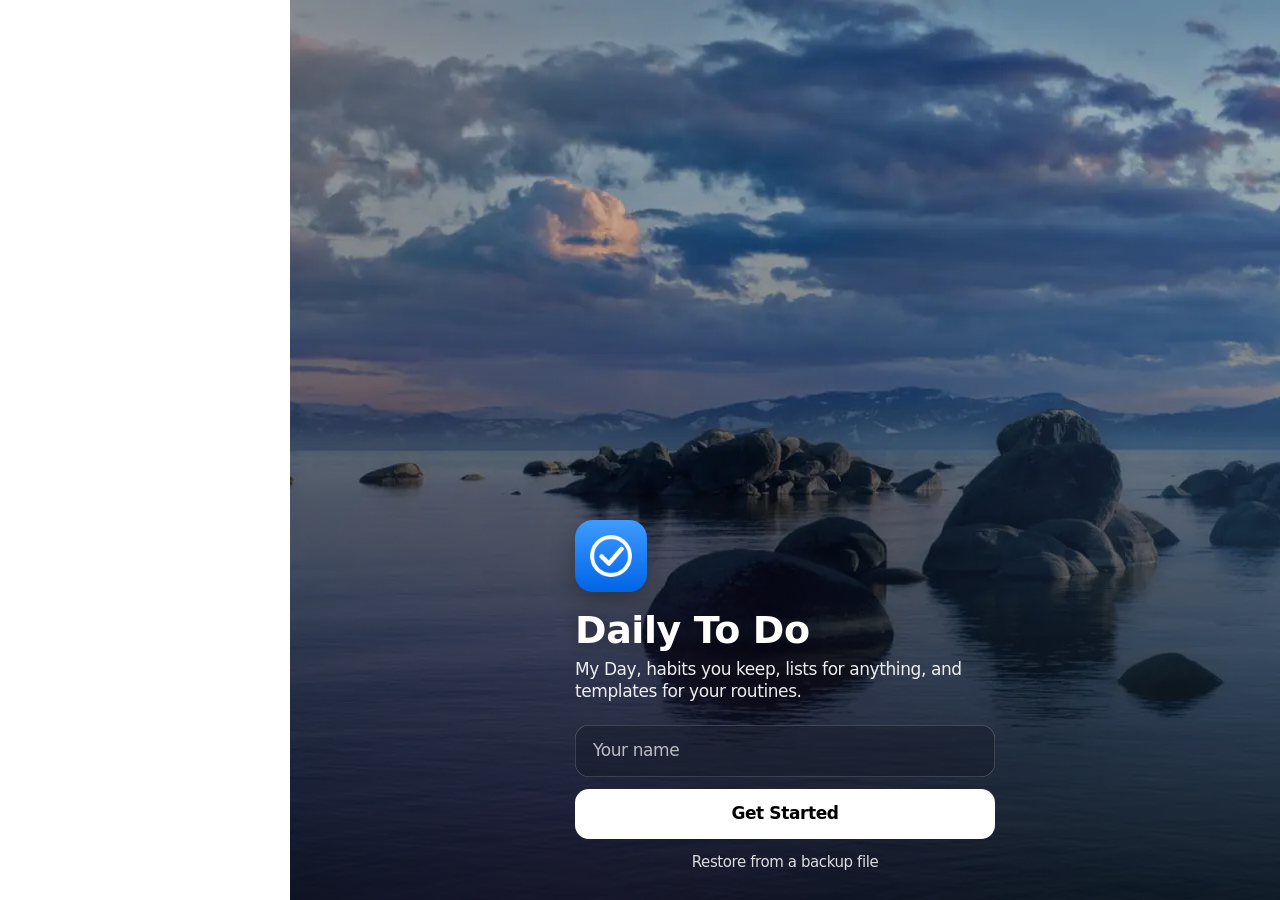
<file: index.html>
<!doctype html>
<html lang="en">
<head>
<meta charset="utf-8">
<meta name="viewport" content="width=device-width, initial-scale=1, viewport-fit=cover">
<meta name="apple-mobile-web-app-capable" content="yes">
<meta name="mobile-web-app-capable" content="yes">
<meta name="apple-mobile-web-app-status-bar-style" content="default">
<meta name="apple-mobile-web-app-title" content="To Do">
<meta name="theme-color" content="#f2f2f7" media="(prefers-color-scheme: light)">
<meta name="theme-color" content="#000000" media="(prefers-color-scheme: dark)">
<meta name="description" content="My Day, habits, lists for anything and reusable templates.">
<title>Daily To Do</title>
<link rel="manifest" href="manifest.webmanifest">
<link rel="icon" href="icons/icon-192.png">
<link rel="apple-touch-icon" href="icons/apple-touch-icon.png">
<link rel="stylesheet" href="app.css">
</head>
<body>
<div id="shell">
  <aside id="sidebar" aria-label="Lists"></aside>
  <main id="app" aria-live="polite"></main>
</div>
<div id="sheets"></div>
<div id="toast" role="status" hidden></div>
<script src="app.js"></script>
<script src="butler.js"></script>
</body>
</html>
</file>
<file: app.css>
/* Daily To Do — one design language: iOS system colours, SF-style glyphs, grouped insets, translucent bars. */
:root {
  --bg: #f2f2f7; --bg-2: #ffffff; --card: #ffffff; --card-2: #f2f2f7; --elev: #ffffff;
  --label: #000; --label-2: rgba(60, 60, 67, .6); --label-3: rgba(60, 60, 67, .3); --label-4: rgba(60, 60, 67, .18);
  --sep: rgba(60, 60, 67, .29); --fill: rgba(120, 120, 128, .12); --fill-2: rgba(120, 120, 128, .2);
  --accent: #007aff; --red: #ff3b30; --green: #34c759; --orange: #ff9500; --yellow: #ffcc00; --indigo: #5856d6; --gray: #8e8e93;
  --bar: rgba(249, 249, 249, .82); --glass: rgba(255, 255, 255, .7); --scrim: rgba(0, 0, 0, .28);
  --shadow: 0 12px 40px rgba(0, 0, 0, .14); --card-shadow: 0 1px 1px rgba(0, 0, 0, .03);
  --menu: rgba(250, 250, 250, .86);
  --r: 12px; --r-lg: 22px;
  --tabbar: calc(50px + env(safe-area-inset-bottom)); --side: 0px;
  color-scheme: light;
}
:root[data-theme="dark"] {
  --bg: #000; --bg-2: #1c1c1e; --card: #1c1c1e; --card-2: #2c2c2e; --elev: #2c2c2e;
  --label: #fff; --label-2: rgba(235, 235, 245, .6); --label-3: rgba(235, 235, 245, .3); --label-4: rgba(235, 235, 245, .16);
  --sep: rgba(84, 84, 88, .65); --fill: rgba(120, 120, 128, .24); --fill-2: rgba(120, 120, 128, .36);
  --accent: #0a84ff; --red: #ff453a; --green: #30d158; --orange: #ff9f0a; --yellow: #ffd60a; --indigo: #5e5ce6; --gray: #98989d;
  --bar: rgba(22, 22, 24, .8); --glass: rgba(40, 40, 42, .66); --scrim: rgba(0, 0, 0, .5);
  --shadow: 0 12px 40px rgba(0, 0, 0, .6); --card-shadow: none; --menu: rgba(40, 40, 42, .84);
  color-scheme: dark;
}

* { box-sizing: border-box; -webkit-tap-highlight-color: transparent; }
html { -webkit-text-size-adjust: 100%; }
body {
  margin: 0; background: var(--bg); color: var(--label);
  font: 17px/1.29 -apple-system, BlinkMacSystemFont, "SF Pro Text", system-ui, "Segoe UI", Roboto, sans-serif;
  letter-spacing: -.41px; -webkit-font-smoothing: antialiased; overscroll-behavior-y: none;
}
button, input, textarea, select { font: inherit; color: inherit; letter-spacing: inherit; }
button { background: none; border: 0; padding: 0; cursor: pointer; touch-action: manipulation; }
input, textarea, select { border: 0; outline: none; background: none; -webkit-appearance: none; appearance: none; }
input::placeholder, textarea::placeholder { color: var(--label-3); }
:focus-visible { outline: 2px solid var(--accent); outline-offset: 2px; border-radius: 6px; }
[hidden] { display: none !important; }
svg { display: block; }
.g { width: 22px; height: 22px; flex: none; }            /* a glyph */
.g.s { width: 16px; height: 16px; } .g.xs { width: 13px; height: 13px; } .g.l { width: 26px; height: 26px; }

/* ---------- layout ---------- */
#sidebar { display: none; }
.page { max-width: 720px; margin: 0 auto; padding: 0 16px calc(var(--tabbar) + 104px); min-height: 100dvh; }
.page.nobar { padding-bottom: calc(var(--tabbar) + 32px); }

.navbar { position: sticky; top: 0; z-index: 8; margin: 0 -16px; padding: calc(env(safe-area-inset-top) + 4px) 8px 4px;
  display: flex; align-items: center; justify-content: space-between; min-height: 48px; gap: 4px; transition: background .2s, box-shadow .2s; }
.navbar.scrolled { background: var(--bar); -webkit-backdrop-filter: blur(20px) saturate(180%); backdrop-filter: blur(20px) saturate(180%); box-shadow: 0 .5px 0 var(--sep); }
.navbar .mid { position: absolute; left: 50%; transform: translateX(-50%); font-weight: 600; opacity: 0; transition: opacity .2s; white-space: nowrap; max-width: 52%; overflow: hidden; text-overflow: ellipsis; pointer-events: none; }
.navbar.scrolled .mid { opacity: 1; }
.navbar .side { display: flex; align-items: center; gap: 2px; min-width: 44px; }
.navbar .side.r { justify-content: flex-end; }
.nb { color: var(--accent); min-height: 44px; min-width: 44px; display: inline-flex; align-items: center; justify-content: center; gap: 3px; padding: 0 6px; border-radius: 10px; }
.nb:active { opacity: .35; }
.nb.b { font-weight: 600; }
.nb .g { width: 24px; height: 24px; }
.nb.back { padding-left: 2px; }
.nb.back .g { width: 24px; height: 24px; margin-right: -2px; }

.ltitle { padding: 2px 4px 10px; display: flex; align-items: flex-end; justify-content: space-between; gap: 12px; }
.ltitle h1 { margin: 0; font-size: 34px; line-height: 41px; font-weight: 700; letter-spacing: .37px; overflow-wrap: anywhere; }
.ltitle .sub { color: var(--label-2); font-size: 15px; letter-spacing: -.24px; }
.who { display: flex; align-items: center; gap: 12px; padding: 4px 4px 14px; }
.who b { font-size: 22px; letter-spacing: .35px; }
.avatar { width: 40px; height: 40px; border-radius: 50%; display: grid; place-items: center; font-size: 16px; font-weight: 600; color: #fff; flex: none; background-size: cover; background-position: center; background-color: var(--gray); text-shadow: 0 1px 4px rgba(0,0,0,.3); }
.avatar.big { width: 88px; height: 88px; font-size: 36px; margin: 0 auto 10px; }

.sh { display: flex; align-items: baseline; justify-content: space-between; margin: 26px 4px 8px; }
.sh h2 { margin: 0; font-size: 22px; font-weight: 700; letter-spacing: .35px; }
.sh.sm { margin: 22px 16px 7px; }
.sh.sm h2 { font-size: 13px; font-weight: 400; text-transform: uppercase; letter-spacing: -.08px; color: var(--label-2); }
.sh button { color: var(--accent); font-size: 15px; letter-spacing: -.24px; min-height: 32px; display: inline-flex; align-items: center; gap: 4px; }
.foot { font-size: 13px; color: var(--label-2); margin: 7px 16px 0; letter-spacing: -.08px; line-height: 1.38; }

/* ---------- glyph tokens (iOS Reminders style) ---------- */
.lic { width: 30px; height: 30px; border-radius: 50%; display: grid; place-items: center; color: #fff; background: var(--c, var(--accent)); flex: none; }
.lic .g { width: 17px; height: 17px; }
.lic.sq { border-radius: 8px; }
.lic.big { width: 64px; height: 64px; } .lic.big .g { width: 34px; height: 34px; }
.lic.md { width: 36px; height: 36px; } .lic.md .g { width: 20px; height: 20px; }

/* ---------- smart tiles ---------- */
.tiles { display: grid; grid-template-columns: repeat(2, minmax(0, 1fr)); gap: 10px; }
.tile { background: var(--card); border-radius: var(--r); padding: 10px 12px 10px; text-align: left; display: grid; grid-template-columns: 1fr auto; row-gap: 6px; min-height: 82px; box-shadow: var(--card-shadow); }
.tile:active { background: var(--card-2); }
.tile .n { font-size: 28px; font-weight: 700; line-height: 32px; text-align: right; font-variant-numeric: tabular-nums; }
.tile .l { grid-column: 1 / -1; color: var(--label-2); font-weight: 600; font-size: 15px; letter-spacing: -.24px; }

/* ---------- grouped inset lists ---------- */
.group { background: var(--card); border-radius: var(--r); overflow: hidden; box-shadow: var(--card-shadow); }
.group + .group, .group + .btnrow { margin-top: 22px; }
.cell { display: flex; align-items: center; gap: 12px; min-height: 48px; padding: 0 16px; position: relative; width: 100%; text-align: left; color: inherit; text-decoration: none; }
.cell + .cell::before { content: ""; position: absolute; top: 0; right: 0; left: var(--inset, 16px); border-top: .5px solid var(--sep); }
.group.ic .cell { --inset: 58px; }
button.cell:active, a.cell:active, label.cell.tap:active, .cell.press { background: var(--fill); }
.cell .grow { flex: 1; min-width: 0; padding: 12px 0; }
.cell .t { overflow-wrap: anywhere; }
.cell .sub { font-size: 13px; color: var(--label-2); letter-spacing: -.08px; margin-top: 1px; }
.cell .val { color: var(--label-2); white-space: nowrap; max-width: 55%; overflow: hidden; text-overflow: ellipsis; }
.cell .val.on { color: var(--accent); }
.cell .chev { color: var(--label-3); width: 9px; height: 15px; flex: none; }
.cell.red, .cell .red { color: var(--red); }
.cell .blue { color: var(--accent); }
.cell input:not([type=checkbox]), .cell textarea { flex: 1; padding: 12px 0; min-width: 0; }
.cell textarea { resize: none; min-height: 110px; line-height: 1.38; }
.cell .count { color: var(--label-2); font-variant-numeric: tabular-nums; }
.cell .x { color: var(--label-3); width: 28px; height: 28px; display: grid; place-items: center; }
.pillin { flex: none !important; color: var(--accent); background: var(--fill); padding: 6px 10px !important; border-radius: 8px; min-height: 34px; text-align: right; }
.stepper { display: flex; align-items: center; background: var(--fill); border-radius: 9px; flex: none; }
.stepper button { width: 44px; height: 32px; display: grid; place-items: center; color: var(--label); }
.stepper button:active { background: var(--fill-2); }
.stepper span { min-width: 30px; text-align: center; font-variant-numeric: tabular-nums; font-weight: 600; }
.stepper i { width: .5px; height: 18px; background: var(--sep); }

.seg { display: flex; background: var(--fill); border-radius: 9px; padding: 2px; flex: 1; }
.seg button { flex: 1; min-height: 30px; border-radius: 7px; font-size: 13px; font-weight: 500; padding: 0 6px; display: inline-flex; align-items: center; justify-content: center; gap: 5px; }
.seg button.on { background: var(--bg-2); box-shadow: 0 3px 8px rgba(0,0,0,.12), 0 3px 1px rgba(0,0,0,.04); font-weight: 600; }
:root[data-theme="dark"] .seg button.on { background: #636366; }

.switch { position: relative; width: 51px; height: 31px; flex: none; }
.switch input { position: absolute; inset: 0; opacity: 0; margin: 0; cursor: pointer; z-index: 1; }
.switch span { position: absolute; inset: 0; border-radius: 99px; background: var(--fill-2); transition: background .25s; }
.switch span::after { content: ""; position: absolute; top: 2px; left: 2px; width: 27px; height: 27px; border-radius: 50%; background: #fff; box-shadow: 0 3px 8px rgba(0,0,0,.15), 0 3px 1px rgba(0,0,0,.06); transition: transform .3s cubic-bezier(.3, 1.3, .4, 1); }
.switch input:checked + span { background: var(--green); }
.switch input:checked + span::after { transform: translateX(20px); }

.btnrow { display: flex; gap: 10px; }
.btn { flex: 1; min-height: 50px; border-radius: 14px; font-weight: 600; background: var(--accent); color: #fff; padding: 0 16px; display: inline-flex; align-items: center; justify-content: center; gap: 8px; }
.btn.tint { background: color-mix(in srgb, var(--accent) 14%, transparent); color: var(--accent); }
.btn.red { background: color-mix(in srgb, var(--red) 14%, transparent); color: var(--red); }
.btn:active { transform: scale(.97); opacity: .85; }

/* ---------- wallpaper cards & heroes ---------- */
.wall { background-color: var(--wc, #556); background-size: cover; background-position: center; }
.cards { display: grid; grid-template-columns: repeat(2, minmax(0, 1fr)); gap: 12px; }
.icard { position: relative; display: block; width: 100%; text-align: left; border-radius: var(--r-lg); overflow: hidden; color: #fff; aspect-ratio: 1 / 1.05; isolation: isolate;
  box-shadow: 0 6px 18px rgba(0, 0, 0, .12); transition: transform .2s cubic-bezier(.2, .9, .3, 1); }
.icard::after { content: ""; position: absolute; inset: 0; z-index: -1; background: linear-gradient(180deg, rgba(0,0,0,0) 35%, rgba(0,0,0,.58)); }
.icard:active { transform: scale(.97); }
.icard .lic { position: absolute; top: 12px; left: 12px; box-shadow: 0 2px 8px rgba(0,0,0,.2); }
.icard .num { position: absolute; top: 12px; right: 12px; min-width: 28px; height: 28px; padding: 0 9px; border-radius: 14px; display: grid; place-items: center; font-size: 15px; font-weight: 700;
  background: rgba(0,0,0,.25); -webkit-backdrop-filter: blur(14px); backdrop-filter: blur(14px); font-variant-numeric: tabular-nums; }
.icard .txt { position: absolute; left: 14px; right: 14px; bottom: 12px; }
.icard .name { font-size: 18px; font-weight: 700; line-height: 1.15; text-shadow: 0 1px 8px rgba(0,0,0,.25); overflow-wrap: anywhere; }
.icard .meta { font-size: 13px; opacity: .9; margin-top: 3px; letter-spacing: -.08px; display: flex; gap: 6px; align-items: center; }
.icard .bar { height: 4px; border-radius: 2px; background: rgba(255,255,255,.3); margin-top: 8px; overflow: hidden; }
.icard .bar i { display: block; height: 100%; background: #fff; border-radius: 2px; transition: width .5s; }
.icard.add { background: var(--card); color: var(--accent); display: grid; place-items: center; box-shadow: none; border: 1.5px dashed var(--fill-2); }
.icard.add::after { display: none; }
.icard.add div { display: grid; justify-items: center; gap: 6px; font-weight: 600; font-size: 15px; }
.hs { display: flex; gap: 12px; overflow-x: auto; scroll-snap-type: x mandatory; margin: 0 -16px; padding: 2px 16px 6px; scrollbar-width: none; }
.hs::-webkit-scrollbar { display: none; }
.hs > * { scroll-snap-align: start; flex: none; width: 44%; max-width: 210px; }
.hs .icard { aspect-ratio: 1.3 / 1; }
.hs .icard .name { font-size: 16px; }

.hero { position: relative; border-radius: var(--r-lg); overflow: hidden; color: #fff; min-height: 196px; isolation: isolate; display: flex; flex-direction: column; justify-content: flex-end; padding: 16px 18px; box-shadow: 0 10px 30px rgba(0,0,0,.14); }
.hero::after { content: ""; position: absolute; inset: 0; z-index: -1; background: linear-gradient(180deg, rgba(0,0,0,.08), rgba(0,0,0,0) 35%, rgba(0,0,0,.52)); }
.wall { position: relative; isolation: isolate; }
.wimg { position: absolute; inset: 0; z-index: -2; background-size: cover; background-position: center; border-radius: inherit; pointer-events: none; }
.hero > .wimg { inset: -60px 0 0; border-radius: 0; transform: translateY(var(--py, 0px)); }
@keyframes kenburns { from { transform: scale(1.03); } to { transform: scale(1.13) translate(-1.6%, -1.2%); } }

.hero h1 { margin: 0; font-size: 34px; line-height: 1.08; font-weight: 800; letter-spacing: .2px; text-shadow: 0 2px 14px rgba(0,0,0,.3); overflow-wrap: anywhere; }
.hero .sub { font-size: 15px; opacity: .94; margin-top: 4px; display: flex; gap: 8px; align-items: center; flex-wrap: wrap; letter-spacing: -.24px; }
.hero .top { position: absolute; top: 12px; left: 12px; right: 12px; display: flex; justify-content: space-between; align-items: center; gap: 8px; }
.hero .bot { display: flex; align-items: flex-end; justify-content: space-between; gap: 12px; }
.hero.tap { cursor: pointer; transition: transform .2s cubic-bezier(.2, .9, .3, 1); }
.hero.tap:active { transform: scale(.985); }
.glass { background: rgba(255,255,255,.22); -webkit-backdrop-filter: blur(16px) saturate(170%); backdrop-filter: blur(16px) saturate(170%); box-shadow: inset 0 .5px 0 rgba(255,255,255,.4); color: #fff; }
.gpill { display: inline-flex; align-items: center; gap: 5px; font-size: 13px; font-weight: 600; padding: 5px 10px; border-radius: 99px; letter-spacing: -.08px; }
.gbtn { width: 36px; height: 36px; border-radius: 50%; display: grid; place-items: center; }
.gbtn .g { width: 18px; height: 18px; }
.gbtn:active { transform: scale(.9); }
.gbtns { display: flex; gap: 8px; }
.ring { width: 52px; height: 52px; position: relative; flex: none; }
.ring svg { width: 100%; height: 100%; transform: rotate(-90deg); }
.ring circle { fill: none; stroke-width: 5; }
.ring .t { stroke: rgba(255,255,255,.3); } .ring .p { stroke: #fff; stroke-linecap: round; transition: stroke-dashoffset .6s cubic-bezier(.2, .9, .3, 1); }
.ring span { position: absolute; inset: 0; display: grid; place-items: center; font-size: 12px; font-weight: 700; }
.peek { margin-top: 10px; display: grid; gap: 5px; }
.peek div { font-size: 15px; display: flex; gap: 8px; align-items: center; opacity: .95; white-space: nowrap; overflow: hidden; text-overflow: ellipsis; }
.peek i { width: 14px; height: 14px; border-radius: 50%; border: 1.5px solid rgba(255,255,255,.85); flex: none; }
.datepick { position: relative; }
.datepick input { position: absolute; inset: 0; opacity: 0; width: 100%; height: 100%; }

/* ---------- task rows ---------- */
.tasks { display: flex; flex-direction: column; gap: 8px; }
.tasks.flat { gap: 0; background: var(--card); border-radius: var(--r); overflow: hidden; }
.rw { position: relative; border-radius: var(--r); overflow: hidden; background: var(--red); }
.tasks.flat .rw { border-radius: 0; }
.tasks.flat .rw + .rw .row::before { content: ""; position: absolute; top: 0; left: 52px; right: 0; border-top: .5px solid var(--sep); }
.rw .bh { position: absolute; inset: 0; display: flex; align-items: center; justify-content: space-between; color: #fff; font-weight: 600; font-size: 15px; }
.rw .bh span { padding: 0 20px; display: flex; align-items: center; gap: 6px; }
.rw.r { background: var(--orange); }
.rw .bh span:first-child { visibility: hidden; } .rw.r .bh span:first-child { visibility: visible; } .rw.r .bh span:last-child { visibility: hidden; }
.row { position: relative; display: flex; align-items: center; gap: 12px; min-height: 56px; padding: 8px 2px 8px 14px; background: var(--card); touch-action: pan-y; user-select: none; -webkit-user-select: none; }
.tasks:not(.flat) .row { border-radius: var(--r); }
.row.pressed { background: var(--card-2); }
.row .body { flex: 1; min-width: 0; padding: 3px 0; cursor: pointer; }
.row .title { overflow-wrap: anywhere; }
.row .meta { display: flex; flex-wrap: wrap; gap: 3px 10px; font-size: 13px; color: var(--label-2); letter-spacing: -.08px; margin-top: 2px; align-items: center; }
.row .meta span { display: inline-flex; align-items: center; gap: 3px; }
.row .meta .late { color: var(--red); } .row .meta .src { color: var(--accent); } .row .meta .sun { color: var(--orange); }
.row.done .title { color: var(--label-2); text-decoration: line-through; text-decoration-color: var(--label-3); }
.row.flash { animation: flash 1.4s ease-out 2; }
@keyframes flash { 0%, 100% { box-shadow: inset 0 0 0 0 transparent; } 30% { box-shadow: inset 0 0 0 2px var(--accent); background: color-mix(in srgb, var(--accent) 10%, var(--card)); } }
.qty { font-size: 13px; font-weight: 700; color: var(--label-2); background: var(--fill); border-radius: 7px; padding: 2px 7px; flex: none; font-variant-numeric: tabular-nums; }
.check { width: 24px; height: 24px; flex: none; border-radius: 50%; border: 1.8px solid var(--label-3); display: grid; place-items: center; position: relative; transition: transform .12s ease-out, background .15s, border-color .15s; }
.check::after { content: ""; position: absolute; inset: -12px; }
.check:active { transform: scale(.86); }
.check .g { width: 13px; height: 13px; opacity: 0; transform: scale(.4); transition: opacity .15s, transform .28s cubic-bezier(.3, 1.6, .5, 1); color: #fff; }
.row.done .check { background: var(--rc, var(--accent)); border-color: var(--rc, var(--accent)); }
.row.done .check .g { opacity: 1; transform: none; }
.star { width: 44px; height: 44px; flex: none; display: grid; place-items: center; color: var(--label-3); }
.star .g { width: 21px; height: 21px; transition: transform .28s cubic-bezier(.3, 1.6, .5, 1); }
.star.on { color: var(--orange); }
.star:active .g { transform: scale(.75); }
.handle { width: 44px; height: 44px; flex: none; display: grid; place-items: center; color: var(--label-3); touch-action: none; cursor: grab; }
.minus { width: 22px; height: 22px; border-radius: 50%; background: var(--red); color: #fff; flex: none; display: grid; place-items: center; }
.minus i { width: 10px; height: 2px; background: #fff; border-radius: 1px; }
.row.dragging { box-shadow: var(--shadow); border-radius: var(--r); }
.tasks.editing .rw { background: transparent; }
.gh { font-size: 15px; font-weight: 700; margin: 18px 6px 6px; display: flex; gap: 8px; align-items: center; letter-spacing: -.24px; }
.gh .c { color: var(--label-2); font-weight: 400; }
.gh.late { color: var(--red); }

.empty { text-align: center; color: var(--label-2); padding: 34px 24px 12px; font-size: 15px; line-height: 1.45; }
.empty > .lic { margin: 0 auto 12px; }
.empty b { display: block; margin-bottom: 4px; }
.empty > .lic { width: 60px; height: 60px; } .empty .lic .g { width: 30px; height: 30px; }
.empty b { color: var(--label); font-size: 17px; }

.disc { display: inline-flex; align-items: center; gap: 6px; padding: 7px 12px 7px 10px; border-radius: 10px; background: var(--card); color: var(--label); font-weight: 600; font-size: 15px; letter-spacing: -.24px; margin: 20px 0 8px; min-height: 36px; }
.disc .g { width: 13px; height: 13px; color: var(--accent); transition: transform .25s; }
.disc.closed .g { transform: rotate(-90deg); }
.disc .c { color: var(--label-2); font-weight: 400; }

.chips { display: flex; flex-wrap: wrap; gap: 6px; margin-top: 12px; }
.chip { display: inline-flex; align-items: center; gap: 6px; padding: 5px 6px 5px 10px; border-radius: 99px; font-weight: 600; font-size: 13px; background: var(--card); min-height: 30px; }
.chip .x { width: 20px; height: 20px; border-radius: 50%; display: grid; place-items: center; background: var(--fill); color: var(--label-2); }
.chip .x .g { width: 9px; height: 9px; }

.suggest { background: var(--card); border-radius: var(--r); padding: 12px; margin-top: 12px; }
.suggest p { margin: 2px 4px 10px; font-size: 15px; font-weight: 600; letter-spacing: -.24px; display: flex; align-items: center; gap: 6px; }
.suggest .choices { display: grid; grid-template-columns: repeat(auto-fill, minmax(150px, 1fr)); gap: 10px; }
.tcard { position: relative; border-radius: 14px; overflow: hidden; min-height: 108px; color: #fff; text-align: left; padding: 10px 12px; display: flex; flex-direction: column; justify-content: flex-end; isolation: isolate; }
.tcard::after { content: ""; position: absolute; inset: 0; z-index: -1; background: linear-gradient(180deg, rgba(0,0,0,0) 20%, rgba(0,0,0,.58)); }
.tcard .lic { position: absolute; top: 10px; left: 10px; width: 28px; height: 28px; }
.tcard .lic .g { width: 15px; height: 15px; }
.tcard b { font-size: 15px; letter-spacing: -.24px; line-height: 1.2; }
.tcard small { font-size: 12px; opacity: .9; }
.tcard:active { transform: scale(.97); }

/* ---------- add bar & composer ---------- */
.addbar { position: fixed; left: var(--side); right: 0; bottom: calc(var(--tabbar) + 10px); z-index: 6; padding: 0 16px; display: flex; justify-content: center; pointer-events: none; }
.addbtn { pointer-events: auto; width: 100%; max-width: 688px; display: flex; align-items: center; gap: 12px; padding: 0 16px; min-height: 52px; border-radius: 16px;
  background: var(--glass); -webkit-backdrop-filter: blur(24px) saturate(180%); backdrop-filter: blur(24px) saturate(180%); color: var(--accent); box-shadow: 0 4px 24px rgba(0,0,0,.12), inset 0 .5px 0 rgba(255,255,255,.25); }
.addbtn .g { width: 24px; height: 24px; }
.addbtn:active { transform: scale(.98); }
.composer-scrim { position: fixed; inset: 0; z-index: 29; background: rgba(0,0,0,.08); }
.composer { position: fixed; left: var(--side); right: 0; bottom: 0; z-index: 30; background: var(--elev); border-radius: 16px 16px 0 0; padding: 8px 16px calc(8px + env(safe-area-inset-bottom)); box-shadow: 0 -6px 30px rgba(0,0,0,.14); animation: up .3s cubic-bezier(.2, .9, .3, 1); }
@keyframes up { from { transform: translateY(40px); opacity: 0; } }
.composer > * { max-width: 688px; margin-left: auto; margin-right: auto; }
.composer .line { display: flex; align-items: center; gap: 12px; min-height: 50px; }
.composer .line input { flex: 1; font-size: 17px; padding: 10px 0; }
.composer .ring0 { width: 24px; height: 24px; border-radius: 50%; border: 1.8px solid var(--label-3); flex: none; }
.composer .parsed { display: flex; flex-wrap: wrap; gap: 6px; padding: 0 0 6px 36px; min-height: 0; }
.composer .parsed span { font-size: 12px; font-weight: 600; color: var(--accent); background: color-mix(in srgb, var(--accent) 12%, transparent); padding: 3px 8px; border-radius: 99px; display: inline-flex; gap: 4px; align-items: center; }
.composer .tools { display: flex; align-items: center; gap: 2px; padding-bottom: 2px; }
.tool { height: 40px; min-width: 40px; padding: 0 8px; border-radius: 10px; display: inline-flex; align-items: center; justify-content: center; gap: 5px; color: var(--label-2); font-size: 13px; font-weight: 600; position: relative; }
.tool .g { width: 22px; height: 22px; }
.tool:active { background: var(--fill); }
.tool.on { color: var(--accent); background: color-mix(in srgb, var(--accent) 12%, transparent); }
.tool.star-on { color: var(--orange); }
.tool input { position: absolute; inset: 0; opacity: 0; width: 100%; }
.send { margin-left: auto; width: 34px; height: 34px; border-radius: 50%; background: var(--accent); color: #fff; display: grid; place-items: center; }
.send:disabled { background: var(--fill-2); color: var(--label-3); }
.send .g { width: 18px; height: 18px; }

/* ---------- tab bar ---------- */
.tabbar { position: fixed; left: 0; right: 0; bottom: 0; z-index: 7; height: var(--tabbar); padding-bottom: env(safe-area-inset-bottom); display: flex; justify-content: center;
  background: var(--bar); -webkit-backdrop-filter: blur(20px) saturate(180%); backdrop-filter: blur(20px) saturate(180%); box-shadow: 0 -.5px 0 var(--sep); }
.tabbar button { flex: 1; max-width: 130px; display: flex; flex-direction: column; align-items: center; justify-content: center; gap: 1px; font-size: 10px; font-weight: 500; color: var(--gray); padding-top: 3px; }
.tabbar button .g { width: 27px; height: 27px; transition: transform .15s; }
.tabbar button.on { color: var(--accent); }
.tabbar button:active .g { transform: scale(.86); }

/* ---------- sheets ---------- */
.scrim { position: fixed; inset: 0; background: var(--scrim); z-index: 40; opacity: 0; }
.sheet { position: fixed; left: 0; right: 0; bottom: 0; z-index: 41; max-height: calc(100dvh - env(safe-area-inset-top) - 10px); background: var(--bg); border-radius: 14px 14px 0 0;
  display: flex; flex-direction: column; box-shadow: var(--shadow); max-width: 680px; margin: 0 auto; transform: translateY(100%); }
.sheet.full { height: calc(100dvh - env(safe-area-inset-top) - 10px); }
.sheet .grab { padding: 5px 0 0; display: grid; place-items: center; touch-action: none; cursor: grab; }
.sheet .grab::before { content: ""; width: 36px; height: 5px; border-radius: 3px; background: var(--label-3); }
.sheet header { display: flex; align-items: center; justify-content: space-between; padding: 0 6px; min-height: 50px; touch-action: none; position: relative; }
.sheet header h3 { margin: 0; font-size: 17px; font-weight: 600; position: absolute; left: 50%; transform: translateX(-50%); white-space: nowrap; max-width: 56%; overflow: hidden; text-overflow: ellipsis; }
.sheet .scroll { overflow-y: auto; padding: 6px 16px calc(28px + env(safe-area-inset-bottom)); overscroll-behavior: contain; flex: 1; }
.sheet .preview { height: 128px; border-radius: 18px; margin-bottom: 16px; position: relative; overflow: hidden; display: flex; align-items: flex-end; gap: 10px; padding: 12px 14px; color: #fff; isolation: isolate; }
.sheet .preview::after { content: ""; position: absolute; inset: 0; z-index: -1; background: linear-gradient(180deg, transparent 30%, rgba(0,0,0,.5)); }
.sheet .preview b { font-size: 22px; text-shadow: 0 1px 8px rgba(0,0,0,.3); overflow-wrap: anywhere; }
.sheet .preview .gbtn { position: absolute; top: 10px; right: 10px; }
.bigtitle { font-size: 20px; font-weight: 600; letter-spacing: .38px; }
.detail-title { display: flex; align-items: center; gap: 14px; padding: 4px 16px; }
.detail-title .check { width: 28px; height: 28px; }
.detail-title input { flex: 1; font-size: 22px; font-weight: 700; padding: 14px 0; letter-spacing: .35px; min-width: 0; }
.detail-title .star { margin-right: -10px; }
.notebox { width: 100%; min-height: 60vh; padding: 4px 4px 20px; resize: none; font-size: 17px; line-height: 1.45; }

.days { display: flex; gap: 6px; justify-content: space-between; padding: 10px 12px; }
.days button { flex: 1; aspect-ratio: 1; max-width: 42px; border-radius: 50%; font-size: 15px; font-weight: 600; background: var(--fill); color: var(--label-2); }
.days button.on { background: var(--accent); color: #fff; }
.glyphs { display: grid; grid-template-columns: repeat(6, minmax(0, 1fr)); gap: 10px; padding: 14px 14px; }
.glyphs button { aspect-ratio: 1; border-radius: 50%; display: grid; place-items: center; background: var(--fill); color: var(--label-2); position: relative; }
.glyphs button .g { width: 22px; height: 22px; }
.glyphs button.on { background: var(--c, var(--accent)); color: #fff; box-shadow: 0 0 0 3px var(--card), 0 0 0 5px var(--fill-2); }
.colors { display: grid; grid-template-columns: repeat(6, minmax(0, 1fr)); gap: 10px; padding: 14px; }
.colors button { aspect-ratio: 1; border-radius: 50%; background: var(--sw); }
.colors button.on { box-shadow: 0 0 0 3px var(--card), 0 0 0 5.5px var(--sw); }
.pickgrid { display: grid; grid-template-columns: repeat(3, minmax(0, 1fr)); gap: 8px; }
.pickgrid button { aspect-ratio: 1.3; border-radius: 12px; position: relative; overflow: hidden; }
.pickgrid button.on { box-shadow: inset 0 0 0 3px var(--accent); }
.pickgrid button.on::after { content: ""; position: absolute; right: 6px; top: 6px; width: 22px; height: 22px; border-radius: 50%; background: var(--accent) url("data:image/svg+xml,%3Csvg xmlns='http://www.w3.org/2000/svg' viewBox='0 0 16 16' fill='none' stroke='white' stroke-width='2.4' stroke-linecap='round' stroke-linejoin='round'%3E%3Cpath d='M3.5 8.5l3 3 6-7'/%3E%3C/svg%3E") center/13px no-repeat; }
.pickgrid .auto { background: linear-gradient(135deg, #f7b267, #5b8bd9 50%, #1d2b53); color: #fff; font-weight: 600; font-size: 13px; display: grid; place-items: center; text-align: center; padding: 8px; }
.item-cell input.t { flex: 1; }
.item-cell .mini { flex: none; width: 92px; text-align: right; color: var(--accent); font-size: 15px; background: var(--fill); padding: 6px 8px !important; border-radius: 8px; min-height: 32px; }
.item-cell .mini.q { width: 56px; text-align: center; }

/* ---------- iOS context menu ---------- */
.menu-scrim { position: fixed; inset: 0; z-index: 50; }
.menu { position: fixed; z-index: 51; min-width: 250px; max-width: min(300px, calc(100vw - 24px)); border-radius: 14px; overflow: hidden; background: var(--menu);
  -webkit-backdrop-filter: blur(30px) saturate(190%); backdrop-filter: blur(30px) saturate(190%); box-shadow: 0 10px 50px rgba(0,0,0,.22), 0 0 0 .5px var(--sep);
  transform-origin: var(--ox, top right); animation: menu-in .32s cubic-bezier(.25, 1.2, .4, 1); max-height: calc(100dvh - 40px); overflow-y: auto; }
@keyframes menu-in { from { opacity: 0; transform: scale(.4); } }
.menu .mh { font-size: 13px; color: var(--label-2); padding: 10px 16px 8px; letter-spacing: -.08px; border-bottom: .5px solid var(--sep); }
.menu button { width: 100%; display: flex; align-items: center; gap: 10px; min-height: 44px; padding: 0 16px; font-size: 17px; text-align: left; position: relative; }
.menu button + button::before { content: ""; position: absolute; top: 0; left: 0; right: 0; border-top: .5px solid var(--sep); }
.menu .sep { height: 8px; background: var(--fill); }
.menu button:active { background: var(--fill-2); }
.menu button .lbl { flex: 1; } .menu button .lbl small { display: block; font-size: 13px; color: var(--label-2); }
.menu button .tick { width: 16px; color: var(--label); }
.menu button.red { color: var(--red); }
.menu button.dim { color: var(--label-3); }
.menu .date { position: relative; } .menu .date input { position: absolute; inset: 0; opacity: 0; width: 100%; }

/* action sheet (confirmations) */
.actions { padding: 8px 8px calc(8px + env(safe-area-inset-bottom)); display: flex; flex-direction: column; gap: 8px; }
.actions .group { border-radius: 14px; background: var(--menu); -webkit-backdrop-filter: blur(30px); backdrop-filter: blur(30px); }
.actions .group button { width: 100%; min-height: 57px; font-size: 20px; color: var(--accent); position: relative; letter-spacing: .38px; padding: 0 12px; }
.actions .group button + button::before { content: ""; position: absolute; top: 0; left: 0; right: 0; border-top: .5px solid var(--sep); }
.actions .group button:active { background: var(--fill); }
.actions .group button.red { color: var(--red); }
.actions .group button.cancel { font-weight: 600; background: var(--elev); }
.actions .title { font-size: 13px; color: var(--label-2); text-align: center; padding: 14px 16px; letter-spacing: -.08px; border-bottom: .5px solid var(--sep); }

#toast { position: fixed; left: calc(50% + var(--side) / 2); bottom: calc(var(--tabbar) + 76px); transform: translateX(-50%); z-index: 60; background: rgba(30,30,32,.92); color: #fff; padding: 10px 10px 10px 16px; border-radius: 14px; font-size: 15px;
  display: flex; align-items: center; gap: 12px; max-width: calc(100vw - 32px); box-shadow: 0 8px 30px rgba(0,0,0,.25); -webkit-backdrop-filter: blur(20px); backdrop-filter: blur(20px); animation: toast-in .35s cubic-bezier(.2, .9, .3, 1.15); }
#toast button { color: #64d2ff; font-weight: 600; padding: 6px 8px; }
@keyframes toast-in { from { opacity: 0; transform: translate(-50%, 16px) scale(.96); } }
#confetti { position: fixed; inset: 0; z-index: 70; pointer-events: none; }

/* search */
.search { display: flex; align-items: center; gap: 6px; background: var(--fill); border-radius: 10px; padding: 0 8px; height: 38px; color: var(--label-2); }
.search input { flex: 1; height: 100%; color: var(--label); font-size: 17px; }
.search .g { width: 18px; height: 18px; }
mark { background: color-mix(in srgb, var(--yellow) 45%, transparent); color: inherit; border-radius: 3px; padding: 0 1px; }

/* stats */
.week { display: grid; grid-template-columns: repeat(7, 1fr); gap: 8px; align-items: end; height: 120px; padding: 14px 16px 6px; }
.week div { display: grid; gap: 6px; justify-items: center; align-items: end; height: 100%; grid-template-rows: 1fr auto; }
.week i { width: 100%; max-width: 26px; border-radius: 6px 6px 3px 3px; background: var(--accent); min-height: 4px; display: block; align-self: end; transition: height .6s cubic-bezier(.2, .9, .3, 1); }
.week i.z { background: var(--fill-2); }
.week span { font-size: 11px; color: var(--label-2); font-weight: 600; }
.statrow { display: grid; grid-template-columns: repeat(3, 1fr); text-align: center; padding: 6px 8px 14px; }
.statrow b { display: block; font-size: 22px; font-variant-numeric: tabular-nums; }
.statrow span { font-size: 12px; color: var(--label-2); }

/* welcome: wallpapers crossfade slowly. Only opacity and transform are animated, with no blur, blend modes or
   frosted glass over moving layers, because iOS repaints those unevenly and they flicker. */
.welcome { min-height: 100dvh; display: flex; flex-direction: column; justify-content: flex-end; color: #fff; position: relative; isolation: isolate; overflow: hidden; background: #1c2233; }
.welcome::after { content: ""; position: absolute; inset: 0; z-index: -1; background: linear-gradient(180deg, rgba(0,0,0,0) 15%, rgba(0,0,0,.7)); }
.welcome .bg { position: absolute; inset: 0; z-index: -3; }
.welcome .bg i { position: absolute; inset: 0; background-size: cover; background-position: center; opacity: 0; }
.welcome .bg i:first-child { opacity: 1; }
.welcome .bg.ready i { animation: wslide 40s linear infinite; animation-delay: calc(var(--i) * 10s - 2s); }
@keyframes wslide { 0% { opacity: 0; } 6% { opacity: 1; } 25% { opacity: 1; } 31% { opacity: 0; } 100% { opacity: 0; } }
.welcome .orbs { position: absolute; inset: 0; z-index: -2; pointer-events: none; overflow: hidden; }
.welcome .orbs i { position: absolute; width: 90vmax; height: 90vmax; border-radius: 50%; opacity: .32; }
.welcome .orbs i:nth-child(1) { left: -45vmax; top: -45vmax; background: radial-gradient(closest-side, #ffa97a, transparent); }
.welcome .orbs i:nth-child(2) { right: -50vmax; top: 0; background: radial-gradient(closest-side, #6bb6ff, transparent); }
.welcome .orbs i:nth-child(3) { left: -25vmax; bottom: -55vmax; background: radial-gradient(closest-side, #c56bff, transparent); }
.welcome .orbs.ready i:nth-child(1) { animation: drift1 24s ease-in-out infinite alternate; }
.welcome .orbs.ready i:nth-child(2) { animation: drift2 30s ease-in-out infinite alternate; }
.welcome .orbs.ready i:nth-child(3) { animation: drift3 36s ease-in-out infinite alternate; }
@keyframes drift1 { to { transform: translate3d(30vmax, 24vmax, 0); } }
@keyframes drift2 { to { transform: translate3d(-34vmax, 20vmax, 0); } }
@keyframes drift3 { to { transform: translate3d(28vmax, -30vmax, 0); } }
.welcome .in { max-width: 460px; width: 100%; margin: 0 auto; padding: 24px 20px calc(28px + env(safe-area-inset-bottom)); }
.welcome .in > *, .welcome form > * { animation: rise .8s cubic-bezier(.2, .9, .3, 1) both; }
.welcome .in > :nth-child(2) { animation-delay: .08s; } .welcome .in > :nth-child(3) { animation-delay: .16s; }
.welcome form > :nth-child(1) { animation-delay: .26s; } .welcome form > :nth-child(2) { animation-delay: .34s; } .welcome form > :nth-child(3) { animation-delay: .42s; }
@keyframes rise { from { opacity: 0; transform: translateY(24px); } }
.welcome .logo { width: 72px; height: 72px; border-radius: 18px; box-shadow: 0 8px 24px rgba(0,0,0,.3); display: block; margin-bottom: 18px; }
.welcome h1 { font-size: 38px; line-height: 1.08; margin: 0 0 8px; font-weight: 800; text-shadow: 0 2px 14px rgba(0,0,0,.3); }
.welcome p { margin: 0 0 22px; font-size: 17px; opacity: .92; }
.welcome .field, .welcome .field.glass { border-radius: 14px; padding: 0 16px; margin-bottom: 12px; transition: box-shadow .2s; background: rgba(20,24,38,.42); -webkit-backdrop-filter: none; backdrop-filter: none; box-shadow: inset 0 0 0 .5px rgba(255,255,255,.3); }
.welcome .field:focus-within { box-shadow: inset 0 0 0 .5px rgba(255,255,255,.3), 0 0 0 2px rgba(255,255,255,.55); }
.welcome .field.shake { animation: shake .45s cubic-bezier(.36, .07, .19, .97); }
@keyframes shake { 20%, 60% { transform: translateX(-8px); } 40%, 80% { transform: translateX(8px); } }
.welcome .field input { width: 100%; min-height: 52px; color: #fff; font-size: 17px; }
.welcome .field input::placeholder { color: rgba(255,255,255,.7); }
.welcome .btn { background: #fff; color: #000; width: 100%; transition: transform .15s; }
.welcome .link { color: #fff; opacity: .85; display: block; text-align: center; margin: 14px auto 0; font-size: 15px; cursor: pointer; }

/* motion */
.fade-in { animation: fade .25s ease-out; }
@keyframes fade { from { opacity: 0; transform: translateY(6px); } }
.push { animation: push .36s cubic-bezier(.2, .9, .3, 1); } .pop { animation: pop .36s cubic-bezier(.2, .9, .3, 1); }
@keyframes push { from { opacity: 0; transform: translateX(40px); } } @keyframes pop { from { opacity: 0; transform: translateX(-40px); } }
.row-in { animation: row-in .34s cubic-bezier(.2, .9, .3, 1.1); }
@keyframes row-in { from { opacity: 0; transform: translateY(-6px) scale(.98); } }
/* cascades only play when a page arrives, never when it redraws in place */
.page:is(.fade-in, .push, .pop, .tab-r, .tab-l, .enter) .stagger > * { animation: card-in .45s cubic-bezier(.2, .9, .3, 1) both; }
.page:is(.fade-in, .push, .pop, .tab-r, .tab-l, .enter) .stagger > *:nth-child(2) { animation-delay: .035s; }
.page:is(.fade-in, .push, .pop, .tab-r, .tab-l, .enter) .stagger > *:nth-child(3) { animation-delay: .07s; }
.page:is(.fade-in, .push, .pop, .tab-r, .tab-l, .enter) .stagger > *:nth-child(4) { animation-delay: .105s; }
.page:is(.fade-in, .push, .pop, .tab-r, .tab-l, .enter) .stagger > *:nth-child(5) { animation-delay: .14s; }
.page:is(.fade-in, .push, .pop, .tab-r, .tab-l, .enter) .stagger > *:nth-child(n+6) { animation-delay: .175s; }
@keyframes card-in { from { opacity: 0; transform: translateY(12px) scale(.98); } }
.tab-r { animation: tab-r .4s cubic-bezier(.2, .9, .3, 1); } .tab-l { animation: tab-l .4s cubic-bezier(.2, .9, .3, 1); }
@keyframes tab-r { from { opacity: 0; transform: translateX(28px); } } @keyframes tab-l { from { opacity: 0; transform: translateX(-28px); } }
/* page-to-page slides (View Transitions): the outgoing page eases away as the new one glides in; the tab bar stays put */
.page { view-transition-name: page; }
.tabbar { view-transition-name: tabbar; } #sidebar { view-transition-name: sidebar; } .addbar { view-transition-name: addbar; }
::view-transition-group(page) { animation: none; }
::view-transition-old(page), ::view-transition-new(page) { height: auto; mix-blend-mode: normal; }
:root[data-vt]::view-transition-old(page) { animation: vt-fade-out .18s cubic-bezier(.4, 0, 1, 1) both; }
:root[data-vt]::view-transition-new(page) { animation: vt-fade-in .42s .06s cubic-bezier(.2, .9, .3, 1) both; }
:root[data-vt="tab-r"]::view-transition-old(page) { animation-name: vt-out-l; } :root[data-vt="tab-r"]::view-transition-new(page) { animation-name: vt-in-r; }
:root[data-vt="tab-l"]::view-transition-old(page) { animation-name: vt-out-r; } :root[data-vt="tab-l"]::view-transition-new(page) { animation-name: vt-in-l; }
:root[data-vt="push"]::view-transition-old(page) { animation: vt-push-old .42s cubic-bezier(.2, .9, .3, 1) both; } :root[data-vt="push"]::view-transition-new(page) { animation: vt-push-new .42s cubic-bezier(.2, .9, .3, 1) both; }
:root[data-vt="pop"]::view-transition-old(page) { animation: vt-pop-old .4s cubic-bezier(.2, .9, .3, 1) both; } :root[data-vt="pop"]::view-transition-new(page) { animation: vt-pop-new .4s cubic-bezier(.2, .9, .3, 1) both; }
::view-transition-old(tabbar), ::view-transition-new(tabbar), ::view-transition-old(sidebar), ::view-transition-new(sidebar) { animation-duration: .2s; }
@keyframes vt-fade-out { to { opacity: 0; } } @keyframes vt-fade-in { from { opacity: 0; } }
@keyframes vt-out-l { to { opacity: 0; transform: translateX(-8%) scale(.985); } } @keyframes vt-in-r { from { opacity: 0; transform: translateX(10%); } }
@keyframes vt-out-r { to { opacity: 0; transform: translateX(8%) scale(.985); } } @keyframes vt-in-l { from { opacity: 0; transform: translateX(-10%); } }
@keyframes vt-push-old { to { opacity: .4; transform: translateX(-28%); } } @keyframes vt-push-new { from { transform: translateX(100%); box-shadow: -10px 0 30px rgba(0,0,0,.12); } }
@keyframes vt-pop-old { to { opacity: 0; transform: translateX(60%); } } @keyframes vt-pop-new { from { opacity: .5; transform: translateX(-28%); } }
/* entering a page: rows, cards and bars arrive in a quick cascade */
.page:is(.fade-in, .push, .pop, .tab-r, .tab-l, .enter) .tasks > .rw { animation: card-in .42s cubic-bezier(.2, .9, .3, 1) both; }
.page:is(.fade-in, .push, .pop, .tab-r, .tab-l, .enter) .tasks > .rw:nth-child(2) { animation-delay: .03s; }
.page:is(.fade-in, .push, .pop, .tab-r, .tab-l, .enter) .tasks > .rw:nth-child(3) { animation-delay: .06s; }
.page:is(.fade-in, .push, .pop, .tab-r, .tab-l, .enter) .tasks > .rw:nth-child(4) { animation-delay: .09s; }
.page:is(.fade-in, .push, .pop, .tab-r, .tab-l, .enter) .tasks > .rw:nth-child(5) { animation-delay: .12s; }
.page:is(.fade-in, .push, .pop, .tab-r, .tab-l, .enter) .tasks > .rw:nth-child(n+6) { animation-delay: .15s; }
.page:is(.fade-in, .push, .pop, .tab-r, .tab-l, .enter) .icard .bar i { animation: bar-grow 1s .2s cubic-bezier(.2, .9, .3, 1) both; transform-origin: left; }
@keyframes bar-grow { from { transform: scaleX(0); } }
.page:is(.fade-in, .push, .pop, .tab-r, .tab-l, .enter) + .addbar .addbtn { animation: addbar-in .55s .12s cubic-bezier(.2, .9, .3, 1.15) both; }
@keyframes addbar-in { from { opacity: 0; transform: translateY(24px) scale(.96); } }

/* ticking a task off */
.row.completing .check { animation: check-pop .45s cubic-bezier(.3, 1.6, .5, 1); }
.row.completing .check::before { content: ""; position: absolute; inset: -2px; border-radius: 50%; border: 2px solid var(--rc, var(--accent)); animation: ripple .55s ease-out forwards; pointer-events: none; }
@keyframes check-pop { 0% { transform: scale(.7); } 55% { transform: scale(1.18); } }
@keyframes ripple { from { transform: scale(1); opacity: .8; } to { transform: scale(2.3); opacity: 0; } }
.row.done.completing .title { text-decoration: none; display: inline; -webkit-box-decoration-break: clone; box-decoration-break: clone;
  background: linear-gradient(var(--label-3), var(--label-3)) no-repeat 0 58% / 100% 1.5px; animation: strike .38s .05s ease-out both; }
@keyframes strike { from { background-size: 0 1.5px; color: var(--label); } }
.row.reopening .check { animation: check-pop .35s cubic-bezier(.3, 1.6, .5, 1); }
.star.pop .g { animation: star-pop .6s cubic-bezier(.3, 1.6, .5, 1); }
@keyframes star-pop { 0% { transform: scale(.3) rotate(-60deg); } 60% { transform: scale(1.3) rotate(12deg); } }
.tabbar button.bounce .g { animation: tab-bounce .5s cubic-bezier(.3, 1.6, .5, 1); }
@keyframes tab-bounce { 0% { transform: scale(.7) translateY(3px); } 50% { transform: scale(1.15) translateY(-3px); } }
.flame .g, .hot .g { transform-origin: 50% 90%; }
.page:is(.fade-in, .push, .pop, .tab-r, .tab-l, .enter) :is(.flame, .hot) .g { animation: flicker .9s .3s ease-in-out 2; }
@keyframes flicker { 0%, 100% { transform: scale(1) rotate(0); } 25% { transform: scale(1.08, .95) rotate(-4deg); } 50% { transform: scale(.96, 1.06) rotate(3deg); } 75% { transform: scale(1.05) rotate(-2deg); } }
.page:is(.fade-in, .push, .pop, .tab-r, .tab-l, .enter) .empty > .lic { animation: empty-in .6s cubic-bezier(.3, 1.5, .5, 1) both; }
@keyframes empty-in { from { opacity: 0; transform: scale(.5); } }
@keyframes float { 50% { transform: translateY(-6px); } }
.tile .lic, .sb-item .lic { transition: transform .25s cubic-bezier(.3, 1.6, .5, 1); }
.tile:active .lic { transform: scale(.85) rotate(-8deg); }
@media (hover: hover) { .icard:hover { transform: translateY(-3px); box-shadow: 0 12px 28px rgba(0,0,0,.18); } .sb-item:hover .lic { transform: scale(1.1); } }
@media (prefers-reduced-motion: reduce) { *, *::before, *::after { animation-duration: .01ms !important; animation-delay: 0s !important; transition-duration: .01ms !important; } }
@media (prefers-reduced-transparency: reduce) {
  .navbar.scrolled, .tabbar, .addbtn, .menu, .actions .group { background: var(--elev); -webkit-backdrop-filter: none; backdrop-filter: none; }
  .glass, .icard .num { background: rgba(0,0,0,.55); -webkit-backdrop-filter: none; backdrop-filter: none; }
}
@media (prefers-reduced-motion: reduce) { .welcome .bg i, .welcome .orbs i { animation: none !important; } .welcome .bg i:first-child { opacity: 1; } }

/* tablet & desktop: sidebar like To Do on the web */
@media (min-width: 720px) { .cards { grid-template-columns: repeat(3, minmax(0, 1fr)); } .tiles { grid-template-columns: repeat(4, minmax(0, 1fr)); } .hs > * { width: 30%; } }
@media (min-width: 980px) {
  :root { --tabbar: 0px; --side: 290px; }
  .tabbar { display: none; }
  #shell { display: grid; grid-template-columns: var(--side) 1fr; min-height: 100dvh; }
  #sidebar { display: flex; flex-direction: column; position: sticky; top: 0; height: 100dvh; overflow-y: auto; padding: 16px 10px; background: var(--bg-2); box-shadow: .5px 0 0 var(--sep); }
  :root[data-theme="dark"] #sidebar { background: #111; }
  .page { padding: 12px 32px 110px; max-width: 920px; }
  .page.nobar { padding-bottom: 40px; }
  .navbar { margin: 0 -32px; padding: 8px 24px; }
  .cards { grid-template-columns: repeat(auto-fill, minmax(190px, 1fr)); }
  .hero { min-height: 250px; padding: 22px 24px; } .hero h1 { font-size: 42px; }
  .sheet { bottom: auto; top: 50%; left: calc(50% + var(--side) / 2); right: auto; width: 560px; margin: 0; border-radius: 16px; max-height: 86dvh; }
  .sheet.full { height: 80dvh; }
  .sheet .grab { display: none; }
  .addbar { bottom: 18px; } #toast { bottom: 90px; }
  .composer { left: calc(var(--side) + 24px); right: 24px; bottom: 16px; border-radius: 16px; }
  .actions { width: 420px; margin: 0 auto; }
}
.sb-head { display: flex; align-items: center; gap: 12px; padding: 4px 10px 14px; }
.sb-head b { display: block; font-size: 17px; } .sb-head small { color: var(--label-2); font-size: 13px; }
.sb-item { display: flex; align-items: center; gap: 12px; padding: 0 10px; min-height: 42px; border-radius: 10px; width: 100%; text-align: left; font-size: 15px; letter-spacing: -.24px; }
.sb-item:hover { background: var(--fill); }
.sb-item.on { background: color-mix(in srgb, var(--accent) 14%, transparent); font-weight: 600; }
.sb-item .lic { width: 26px; height: 26px; } .sb-item .lic .g { width: 15px; height: 15px; }
.sb-item .n { margin-left: auto; color: var(--label-2); font-size: 13px; font-weight: 400; font-variant-numeric: tabular-nums; }
.sb-sep { border-top: .5px solid var(--sep); margin: 10px; }
.sb-label { font-size: 12px; font-weight: 600; color: var(--label-2); text-transform: uppercase; letter-spacing: .2px; padding: 6px 10px 4px; }

@media print {
  #sidebar, .navbar, .tabbar, .addbar, #toast, .hero .top, .star, .handle { display: none !important; }
  body { background: #fff; color: #000; } .page { padding: 0; } .hero { color: #000; min-height: 0; box-shadow: none; padding: 0 0 12px; background: none !important; }
  .hero::after { display: none; } .hero h1 { text-shadow: none; } .ring { display: none; } .row { min-height: 0; padding: 4px 0; } .tasks { gap: 0; }
}
.g.inline { display: inline-block; vertical-align: -2px; }

/* ---------- habits ---------- */
.hring { position: relative; display: grid; place-items: center; border-radius: 50%; flex: none; color: var(--c); }
.hring > svg { position: absolute; inset: 0; width: 100%; height: 100%; transform: rotate(-90deg); overflow: visible; }
.hring circle { fill: none; stroke-width: 5; }
.hring .t { stroke: color-mix(in srgb, var(--c) 20%, transparent); }
.hring .p { stroke: var(--c); stroke-linecap: round; transition: stroke-dashoffset .75s cubic-bezier(.2, .9, .3, 1); }
.hring .ic { width: 66%; height: 66%; border-radius: 50%; display: grid; place-items: center; transition: background .35s, color .35s; position: relative; }
.hring .ic .g { width: 46%; height: 46%; }
.hring.met .ic { background: var(--c); color: #fff; }
.hring.skipped { opacity: .5; }
.hring .sparks { position: absolute; inset: 0; pointer-events: none; }
.hring .sparks::before, .hring .sparks::after { content: ""; position: absolute; left: 50%; top: 50%; width: 6px; height: 6px; margin: -3px; border-radius: 50%; opacity: 0;
  box-shadow: 0 -30px var(--c), 21px -21px var(--c), 30px 0 var(--c), 21px 21px var(--c), 0 30px var(--c), -21px 21px var(--c), -30px 0 var(--c), -21px -21px var(--c); }
.hring .sparks::after { width: 4px; height: 4px; margin: -2px; rotate: 22.5deg; }
.hring.burst .ic { animation: hpop .6s cubic-bezier(.3, 1.6, .5, 1); }
.hring.burst .sparks::before { animation: sparks .65s cubic-bezier(.2, .8, .3, 1); }
.hring.burst .sparks::after { animation: sparks .75s .05s cubic-bezier(.2, .8, .3, 1); }
.hring.burst::after { content: ""; position: absolute; inset: 0; border-radius: 50%; border: 2px solid var(--c); animation: ripple .7s ease-out forwards; pointer-events: none; }
@keyframes hpop { 0% { transform: scale(.6); } 50% { transform: scale(1.18) rotate(-6deg); } }
@keyframes sparks { 0% { opacity: 1; transform: scale(.4); } 100% { opacity: 0; transform: scale(1.35); } }

.hhead { margin: 20px 6px 8px !important; }
.hstrip { display: flex; gap: 10px; overflow-x: auto; margin: 0 -16px; padding: 4px 16px 8px; scrollbar-width: none; scroll-snap-type: x proximity; }
.hstrip::-webkit-scrollbar { display: none; }
.hchip { flex: none; width: 88px; display: grid; justify-items: center; gap: 2px; padding: 12px 4px 10px; background: var(--card); border-radius: 18px; scroll-snap-align: start; text-align: center;
  box-shadow: var(--card-shadow); transition: transform .2s cubic-bezier(.2, .9, .3, 1); user-select: none; -webkit-user-select: none; -webkit-touch-callout: none; }
.hchip:active { transform: scale(.93); }
.hchip .hring { margin-bottom: 6px; }
.hchip b { font-size: 13px; font-weight: 600; width: 100%; overflow: hidden; text-overflow: ellipsis; white-space: nowrap; letter-spacing: -.08px; padding: 0 4px; }
.hchip small { font-size: 11px; color: var(--label-2); font-variant-numeric: tabular-nums; white-space: nowrap; }
.hpromo { display: flex; align-items: center; gap: 12px; width: 100%; text-align: left; margin-top: 12px; padding: 12px 14px; background: var(--card); border-radius: var(--r); box-shadow: var(--card-shadow); }
.hpromo .grow b { display: block; } .hpromo .grow small { color: var(--label-2); font-size: 13px; }
.hpromo .chev { color: var(--label-3); width: 9px; height: 15px; }
.hpromo:active { transform: scale(.98); }

.habits { display: flex; flex-direction: column; gap: 8px; }
.hrow { background: var(--card); border-radius: 16px; display: grid; grid-template-columns: auto minmax(0, 1fr); grid-template-areas: "ring body" "week week"; gap: 4px 12px; padding: 12px 12px 8px; box-shadow: var(--card-shadow); }
.hbtn { grid-area: ring; user-select: none; -webkit-user-select: none; -webkit-touch-callout: none; transition: transform .18s cubic-bezier(.2, .9, .3, 1); border-radius: 50%; }
.hbtn:active { transform: scale(.88); }
.hbody { grid-area: body; text-align: left; min-width: 0; align-self: center; }
.hbody b { display: block; font-size: 17px; overflow: hidden; text-overflow: ellipsis; white-space: nowrap; }
.hbody .meta { font-size: 13px; color: var(--label-2); display: flex; gap: 2px 10px; flex-wrap: wrap; margin-top: 2px; letter-spacing: -.08px; font-variant-numeric: tabular-nums; }
.hbody .meta span { display: inline-flex; gap: 3px; align-items: center; }
.hbody .meta .hot { color: var(--orange); font-weight: 600; }
.hweek { grid-area: week; display: grid; grid-template-columns: repeat(7, minmax(0, 1fr)); gap: 2px; margin-top: 6px; padding-top: 4px; border-top: .5px solid var(--sep); }
.wd { display: grid; justify-items: center; gap: 3px; padding: 5px 0 2px; user-select: none; -webkit-user-select: none; -webkit-touch-callout: none; }
.wd span { font-size: 11px; font-weight: 600; color: var(--label-2); }
.wd.now span { color: var(--c); }
.wd i { width: 26px; height: 26px; border-radius: 50%; display: grid; place-items: center; position: relative;
  background: conic-gradient(var(--c) calc(var(--f) * 360deg), var(--fill-2) 0); transition: transform .2s cubic-bezier(.3, 1.6, .5, 1); }
.wd i::before { content: ""; position: absolute; inset: 3px; border-radius: 50%; background: var(--card); }
.wd.met i { background: var(--c); } .wd.met i::before { display: none; }
.wd i .g { width: 13px; height: 13px; color: #fff; position: relative; }
.wd.sk i { background: repeating-linear-gradient(45deg, var(--fill-2) 0 3px, transparent 3px 6px); } .wd.sk i::before { display: none; }
.wd.off i { opacity: .35; }
.wd:disabled { cursor: default; } .wd:disabled i { opacity: .35; }
.wd.now i { box-shadow: 0 0 0 2px var(--card), 0 0 0 3.5px var(--c); }
.wd:not(:disabled):active i { transform: scale(.82); }
@media (min-width: 600px) {
  .hrow { grid-template-columns: auto minmax(0, 1fr) 270px; grid-template-areas: "ring body week"; align-items: center; padding: 12px 14px; }
  .hweek { border-top: 0; margin: 0; padding: 0; }
}

.presets { display: grid; grid-template-columns: repeat(2, minmax(0, 1fr)); gap: 8px; }
.presets button { display: flex; align-items: center; gap: 10px; padding: 10px 12px; background: var(--card); border-radius: 14px; text-align: left; min-height: 58px; box-shadow: var(--card-shadow); transition: transform .18s cubic-bezier(.2, .9, .3, 1); min-width: 0; }
.presets button > span:last-child { min-width: 0; }
.presets button:active { transform: scale(.96); }
.presets b { display: block; font-size: 15px; letter-spacing: -.24px; overflow: hidden; text-overflow: ellipsis; white-space: nowrap; }
.presets small { display: block; font-size: 12px; color: var(--label-2); overflow: hidden; text-overflow: ellipsis; white-space: nowrap; }
.presets.mini { display: flex; overflow-x: auto; gap: 8px; margin: 0 -16px 16px; padding: 2px 16px 4px; scrollbar-width: none; }
.presets.mini::-webkit-scrollbar { display: none; }
.presets.mini button { flex: none; min-height: 38px; padding: 6px 14px 6px 6px; border-radius: 99px; gap: 7px; }
.presets.mini button.on { box-shadow: inset 0 0 0 2px var(--accent); }
.presets.mini b { font-size: 14px; }

.hhero, .hprev { display: flex; align-items: center; gap: 16px; padding: 18px; border-radius: 20px; margin-bottom: 16px; color: #fff; position: relative; overflow: hidden; isolation: isolate;
  background: linear-gradient(135deg, var(--c), color-mix(in srgb, var(--c) 50%, #000)); transition: background .3s; }
.hhero::before, .hprev::before { content: ""; position: absolute; width: 220px; height: 220px; border-radius: 50%; right: -60px; top: -90px; z-index: -1;
  background: radial-gradient(circle, rgba(255,255,255,.35), transparent 65%); }
@keyframes glow { to { transform: translate(-90px, 70px) scale(1.25); } }
.hhero b, .hprev b { font-size: 22px; display: block; letter-spacing: .35px; overflow-wrap: anywhere; }
.hhero small, .hprev small { opacity: .88; font-size: 13px; }
.hhero .hring { color: #fff; } .hhero .hring .t { stroke: rgba(255,255,255,.28); } .hhero .hring .p { stroke: #fff; }
.hhero .hring.met .ic { background: #fff; color: var(--c); }
.hhero .hring .sparks::before, .hhero .hring .sparks::after { --c: #fff; }
.hprev .hring { box-shadow: inset 0 0 0 3px rgba(255,255,255,.45); }
.hprev .hring.met .ic { background: rgba(255,255,255,.22); color: #fff; }
.statrow.four { grid-template-columns: repeat(4, 1fr); padding: 14px 6px; }
.statrow.four b { font-size: 24px; }
.heatwrap { padding: 12px 14px 14px; }
.heatwrap .months { display: grid; grid-template-columns: repeat(20, minmax(0, 1fr)); gap: 3px; font-size: 10px; color: var(--label-2); margin-bottom: 4px; }
.heatwrap .months span { white-space: nowrap; overflow: visible; }
.heat { display: grid; grid-template-rows: repeat(7, auto); grid-auto-flow: column; grid-auto-columns: minmax(0, 1fr); gap: 3px; }
.heat button { aspect-ratio: 1; border-radius: 3px; background: var(--fill); transition: background .3s; }
.heat.enter button { animation: cell-in .45s cubic-bezier(.2, .9, .3, 1) both; animation-delay: calc(var(--col) * 16ms); }
@keyframes cell-in { from { opacity: 0; transform: scale(.4); } }
.heat .fut { opacity: .25; } .heat .pre { opacity: .5; }
.heat .now { box-shadow: inset 0 0 0 1.5px var(--label-2); }
.heat .sel { box-shadow: 0 0 0 2px var(--accent); position: relative; z-index: 1; }
.heat .sk { background: repeating-linear-gradient(45deg, var(--fill-2) 0 2px, transparent 2px 4px); }

/* Butler sync: calendar events from the vault on My Day, and the sync pill */
.bt-evs { gap: 0; background: var(--card); border-radius: var(--r); overflow: hidden; box-shadow: var(--card-shadow); }
.bt-ev { position: relative; display: flex; align-items: center; gap: 12px; min-height: 52px; padding: 8px 14px; }
.bt-ev + .bt-ev::before { content: ""; position: absolute; top: 0; left: 86px; right: 0; border-top: .5px solid var(--sep); }
.bt-ev::after { content: ""; position: absolute; left: 0; top: 10px; bottom: 10px; width: 3px; border-radius: 0 3px 3px 0; background: var(--indigo); }
.bt-when { flex: 0 0 60px; font-size: 13px; font-weight: 600; color: var(--indigo); font-variant-numeric: tabular-nums; }
.bt-ev .body { min-width: 0; flex: 1; }
.bt-ev .title { font-size: 17px; letter-spacing: -.41px; overflow: hidden; text-overflow: ellipsis; white-space: nowrap; }
.bt-ev .meta { display: flex; flex-wrap: wrap; gap: 4px 10px; font-size: 13px; color: var(--label-2); margin-top: 1px; }
.bt-pill { font-size: 13px; }
</file>
